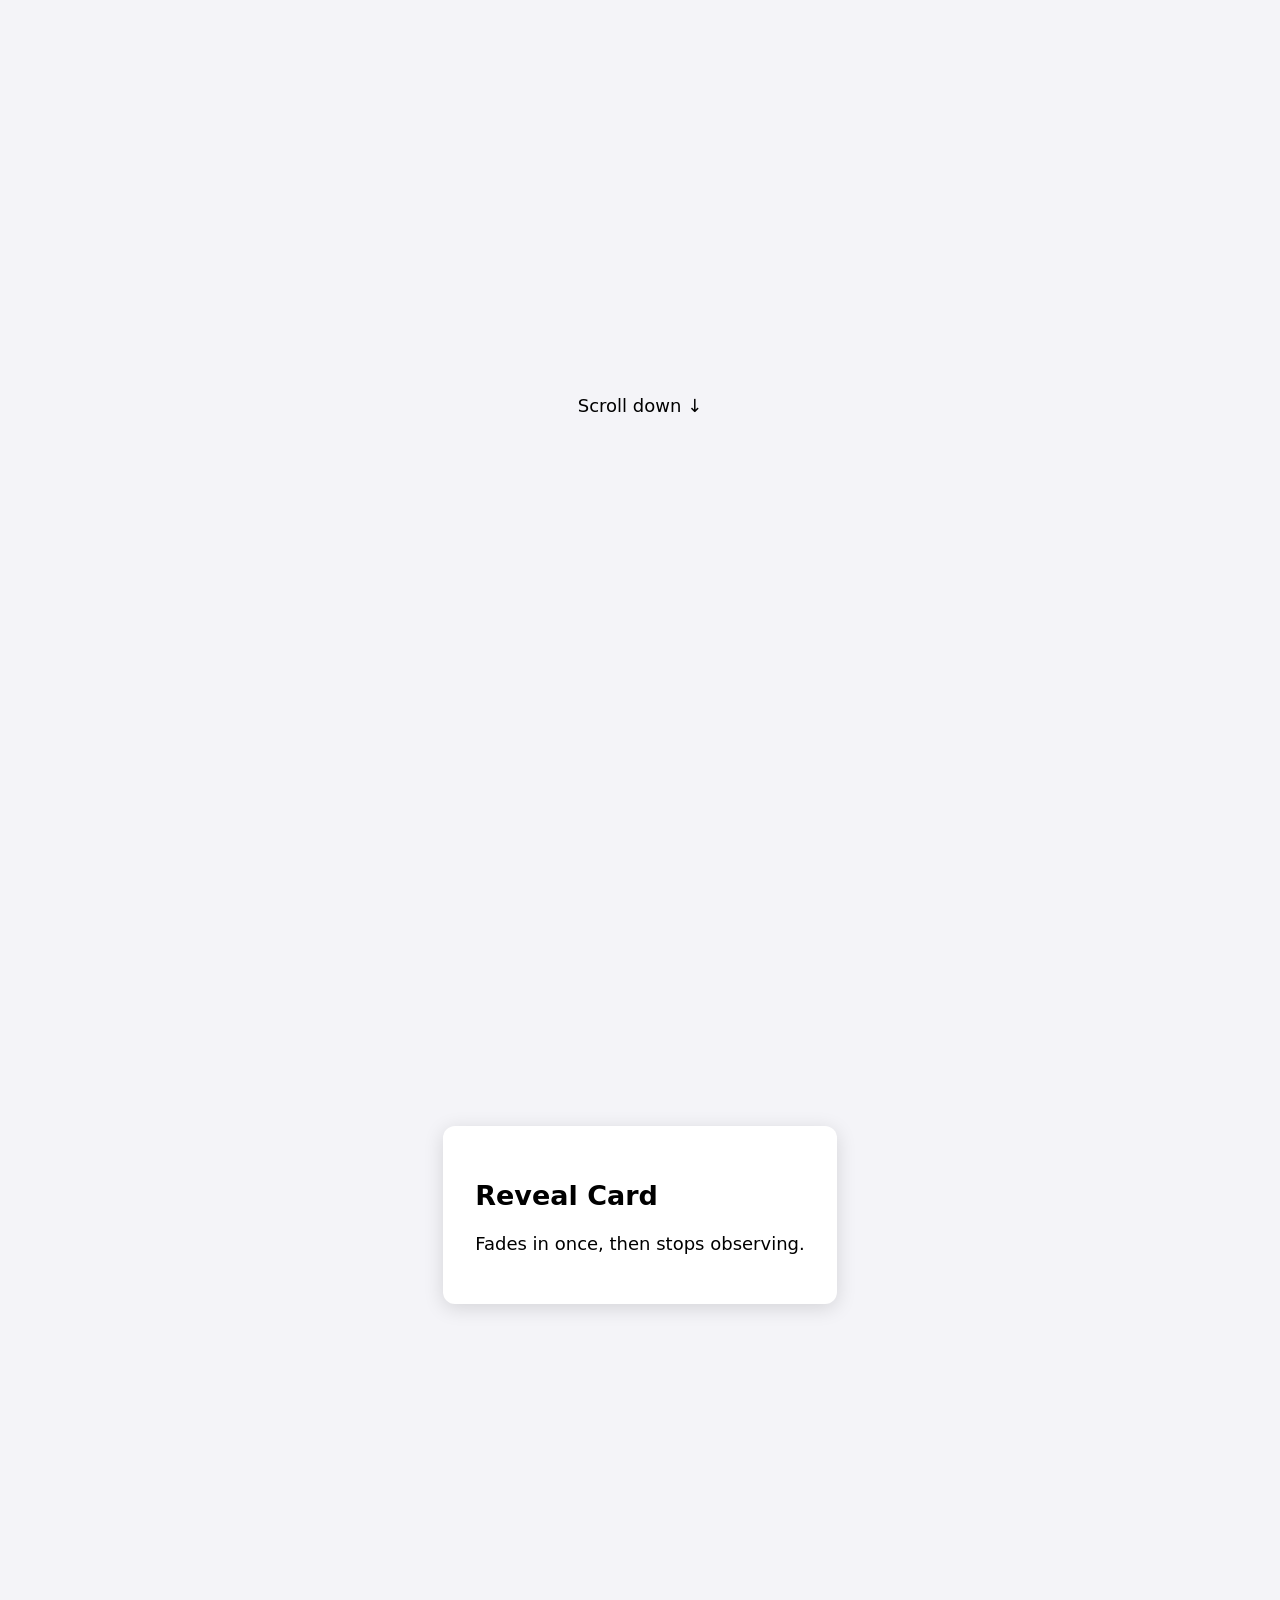
<file: skills/wp-animated-block-theme/examples/preview.html>
<!doctype html>
<meta charset="utf-8"><meta name="viewport" content="width=device-width,initial-scale=1">
<title>Reveal demo</title>
<style>
body{font:18px system-ui;margin:0}section{min-height:90vh;display:grid;place-items:center;background:#f4f4f8}
.card{padding:2rem;background:#fff;border-radius:12px;box-shadow:0 4px 20px #0002;max-width:24rem}
@media (prefers-reduced-motion: no-preference){
.reveal{opacity:0;transform:translateY(24px);transition:opacity .6s ease,transform .6s ease}
.reveal.is-visible{opacity:1;transform:none}}
</style>
<section><p>Scroll down ↓</p></section>
<section><div class="card reveal"><h2>Reveal Card</h2><p>Fades in once, then stops observing.</p></div></section>
<script>
document.querySelectorAll('.reveal').forEach(el=>{const o=new IntersectionObserver(([e])=>{if(e.isIntersecting){el.classList.add('is-visible');o.disconnect()}});o.observe(el)})
</script>
</file>
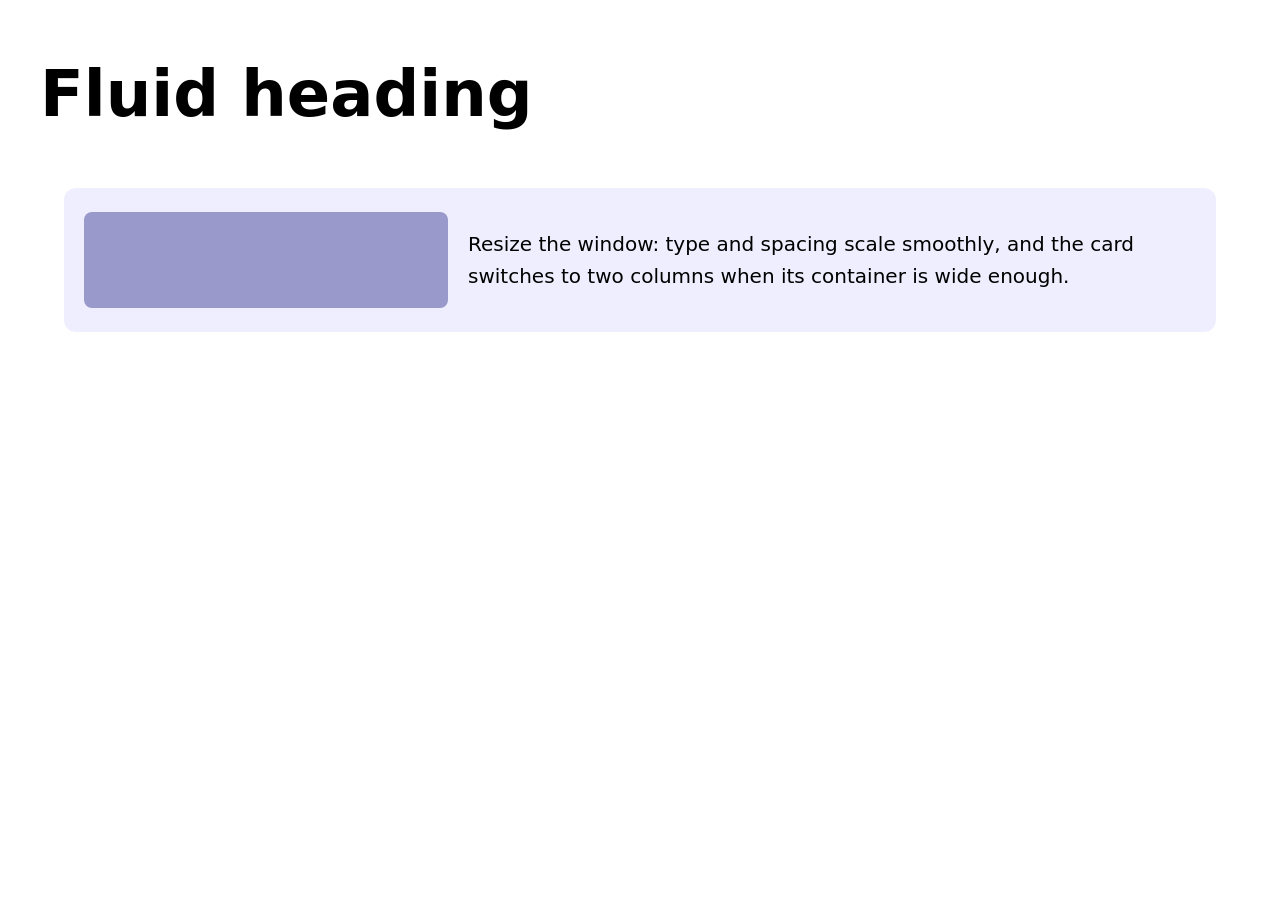
<file: skills/wp-responsive-fluid-design/examples/preview.html>
<!doctype html>
<meta charset="utf-8"><meta name="viewport" content="width=device-width,initial-scale=1">
<title>Fluid demo</title>
<style>
:root{--s30:clamp(.75rem,2vw,1.25rem);--s40:clamp(1rem,4vw,2.5rem)}
body{font:clamp(1rem,1rem + .4vw,1.25rem)/1.6 system-ui;margin:0;padding:0 var(--s40)}
h1{font-size:clamp(2rem,1rem + 4vw,4rem)}
.card-wrap{container-type:inline-size;max-width:72rem;margin:auto}
.card{display:grid;gap:var(--s30);background:#eef;padding:var(--s30);border-radius:12px}
.card div{background:#99c;min-height:6rem;border-radius:8px}
@container (min-width:32rem){.card{grid-template-columns:1fr 2fr;align-items:center}}
</style>
<h1>Fluid heading</h1>
<div class="card-wrap"><div class="card"><div></div><p>Resize the window: type and spacing scale smoothly, and the card switches to two columns when its container is wide enough.</p></div></div>
</file>
